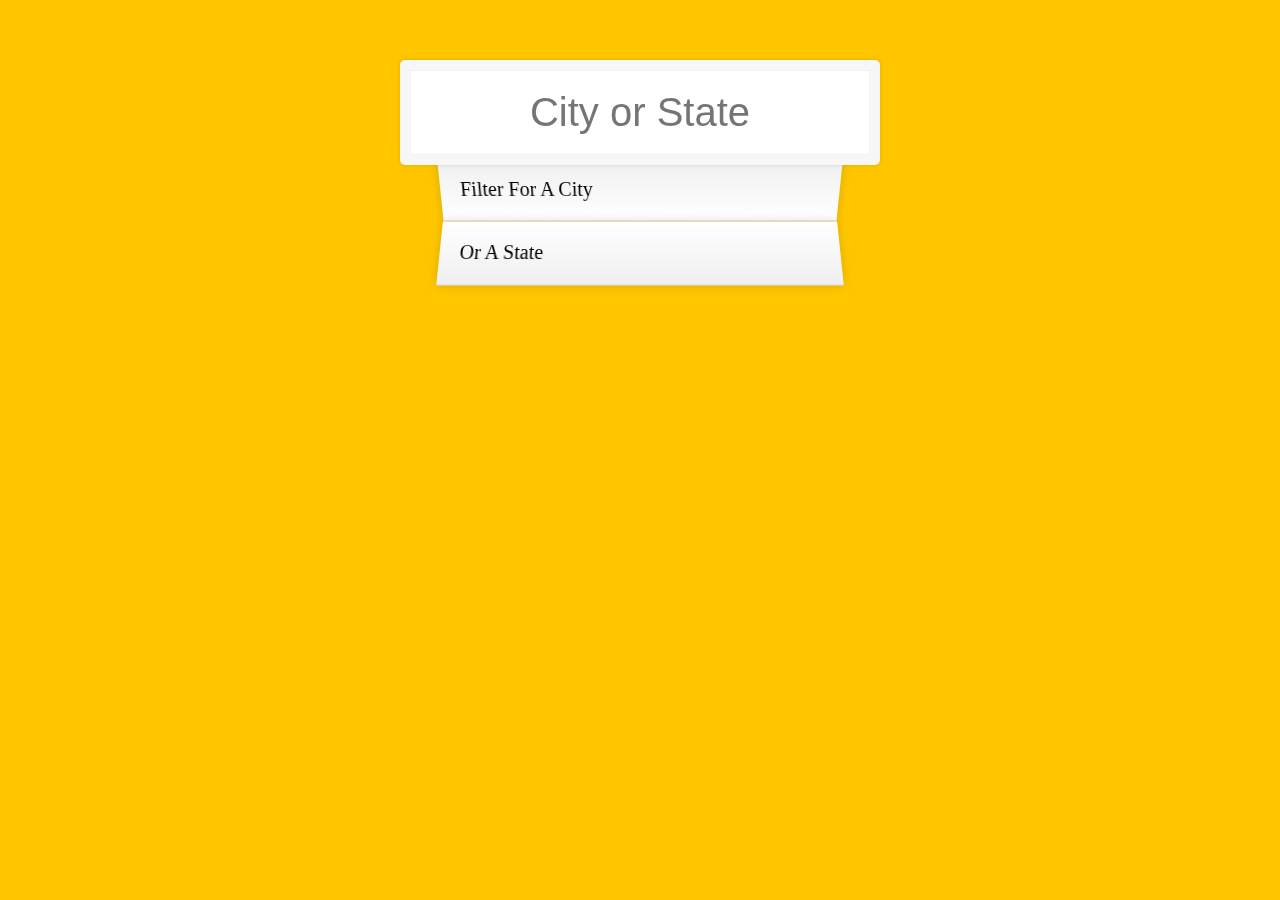
<file: AjaxTypeAhead/index.htm>
<!DOCTYPE html>
<html lang="en">
<head>
  <meta charset="UTF-8">
  <title>Type Ahead</title>
  <link rel="stylesheet" href="style.css">
</head> 
<body>
  <form class="search-form">
    <input type="text" class="search" placeholder="City or State">
    <ul class="suggestions">
      <li>Filter for a city</li>
      <li>or a state</li>
    </ul>
  </form>
  <script src="sandbox.js"></script>
</body>
</html>
</file>
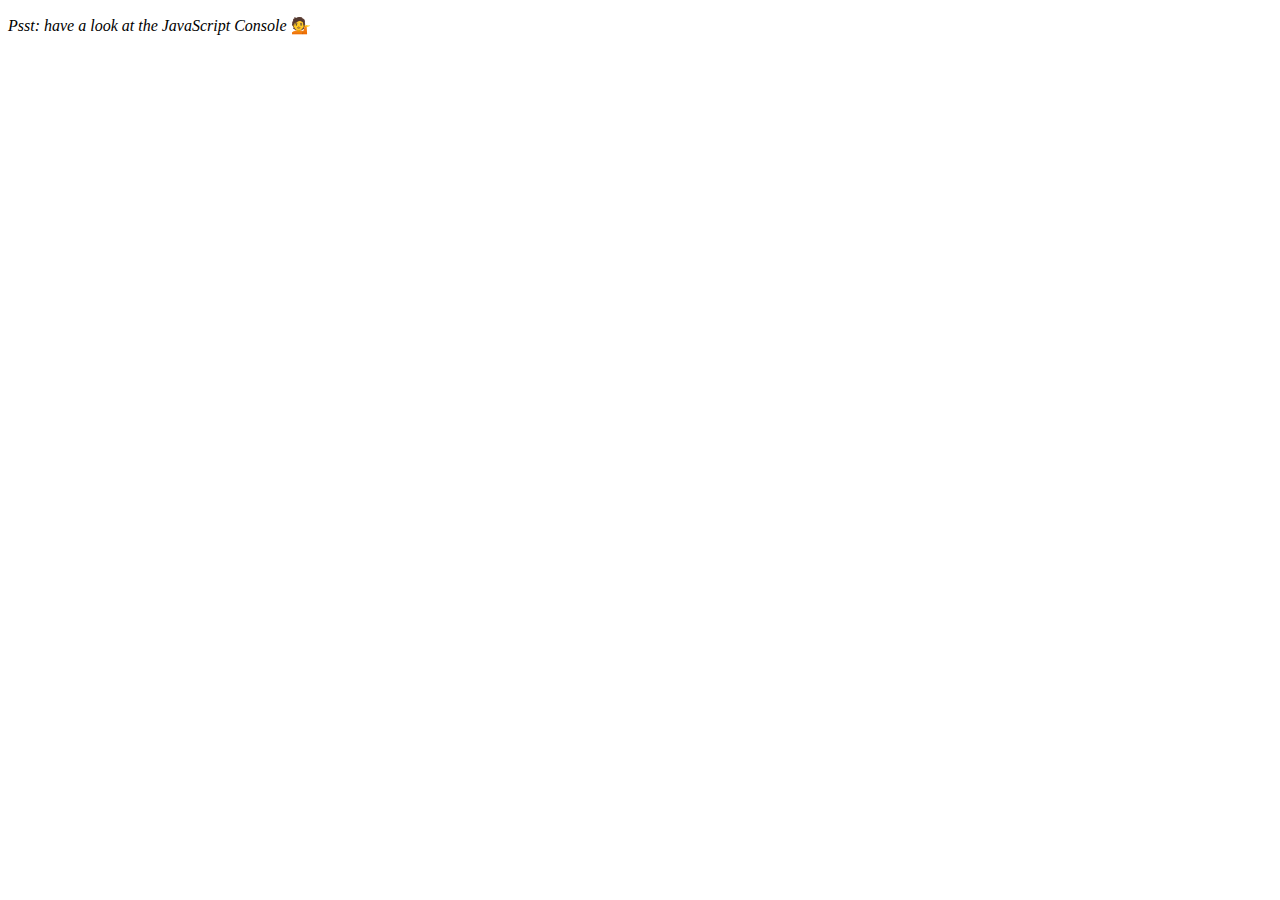
<file: ArrayCadioDay1/index.html>
<!DOCTYPE html>
<html lang="en">
<head>
  <meta charset="UTF-8">
  <title>Array Cardio 💪</title>
</head>
<body>
  <p><em>Psst: have a look at the JavaScript Console</em> 💁</p>
  <script src="sandbox.js"></script>
</body>
</html>
</file>
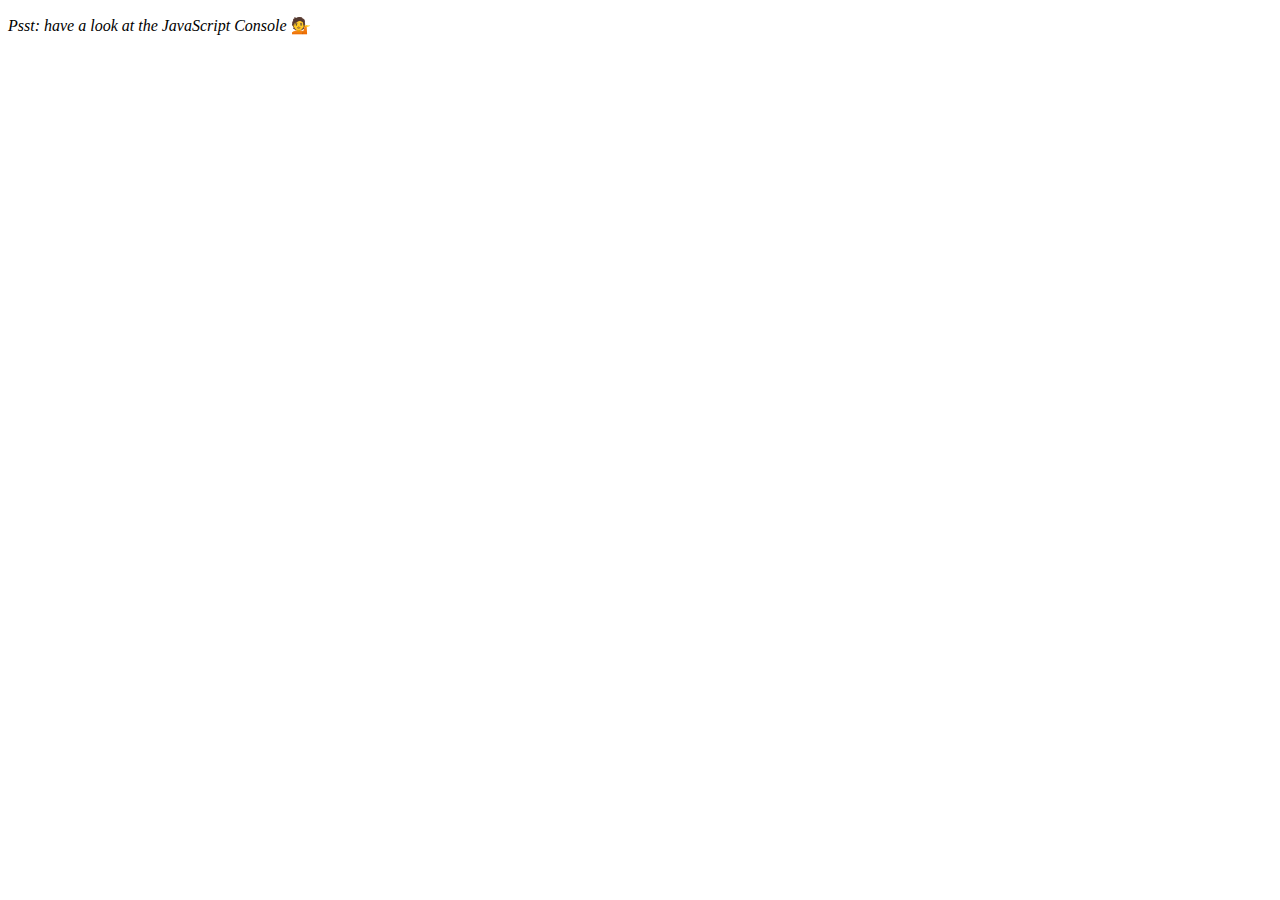
<file: ArrayCardioDay2/index.htm>
<!DOCTYPE html>
<html lang="en">
<head>
  <meta charset="UTF-8">
  <title>Array Cardio 💪💪</title>
</head>
<body>
  <p><em>Psst: have a look at the JavaScript Console</em> 💁</p>
 <script src="sandbox.js"></script>
</body>
</html>
</file>
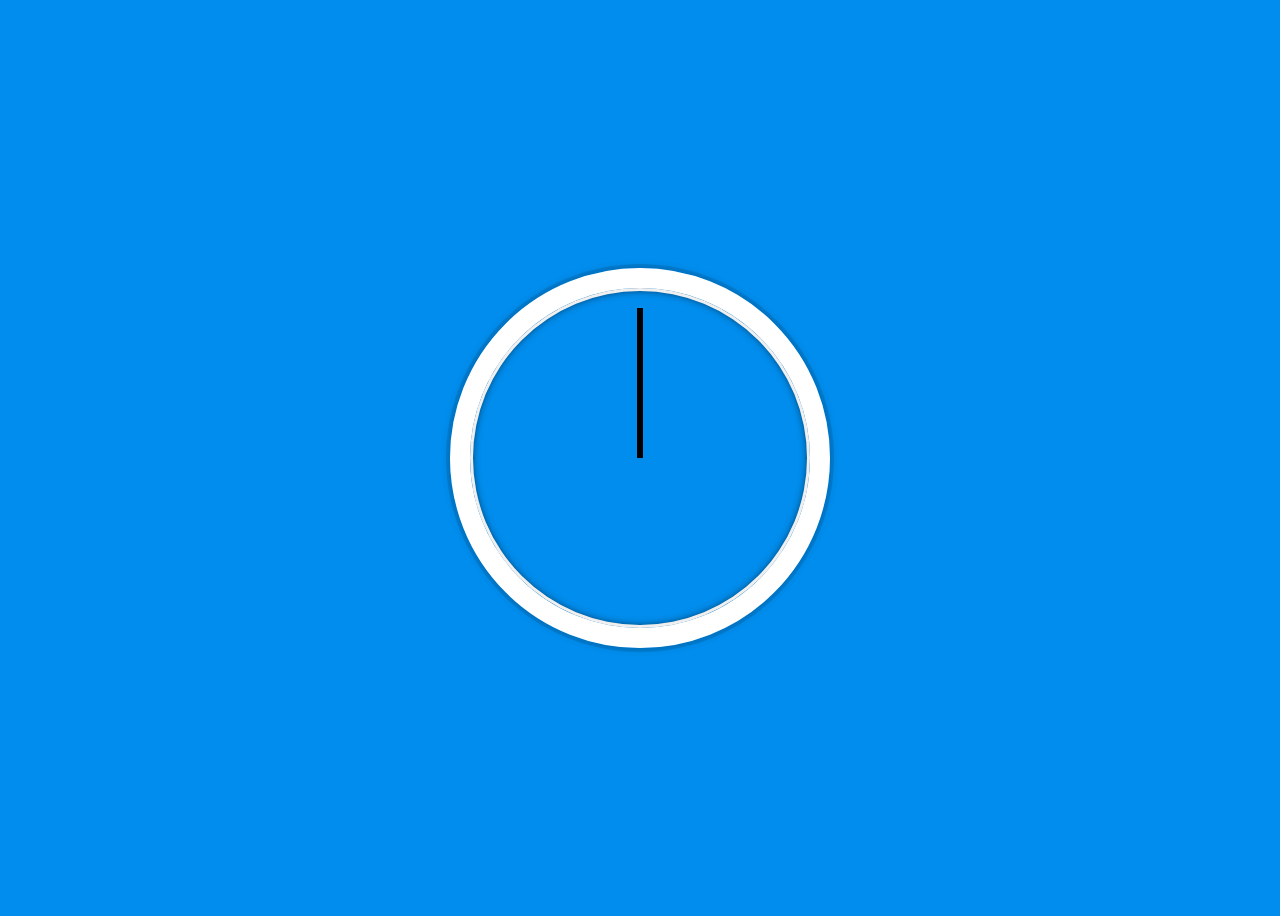
<file: CSS+Clock/index.htm>
<html lang="en">
<head>
    <meta charset="UTF-8">
    <meta name="viewport" content="width=device-width, initial-scale=1.0">
    <meta http-equiv="X-UA-Compatible" content="ie=edge">
    <link rel="stylesheet" href="assets/style.css">
    <title>Document</title>
</head>
<body>
    <div class="clock">
        <div class="clock-face">
            <div class="hand hour-hand"></div>
            <div class="hand min-hand"></div>
            <div class="hand sec-hand"></div>
        </div>
    </div>

    <script src="controllers/sandbox.js"></script>
</body>
</html>
</file>
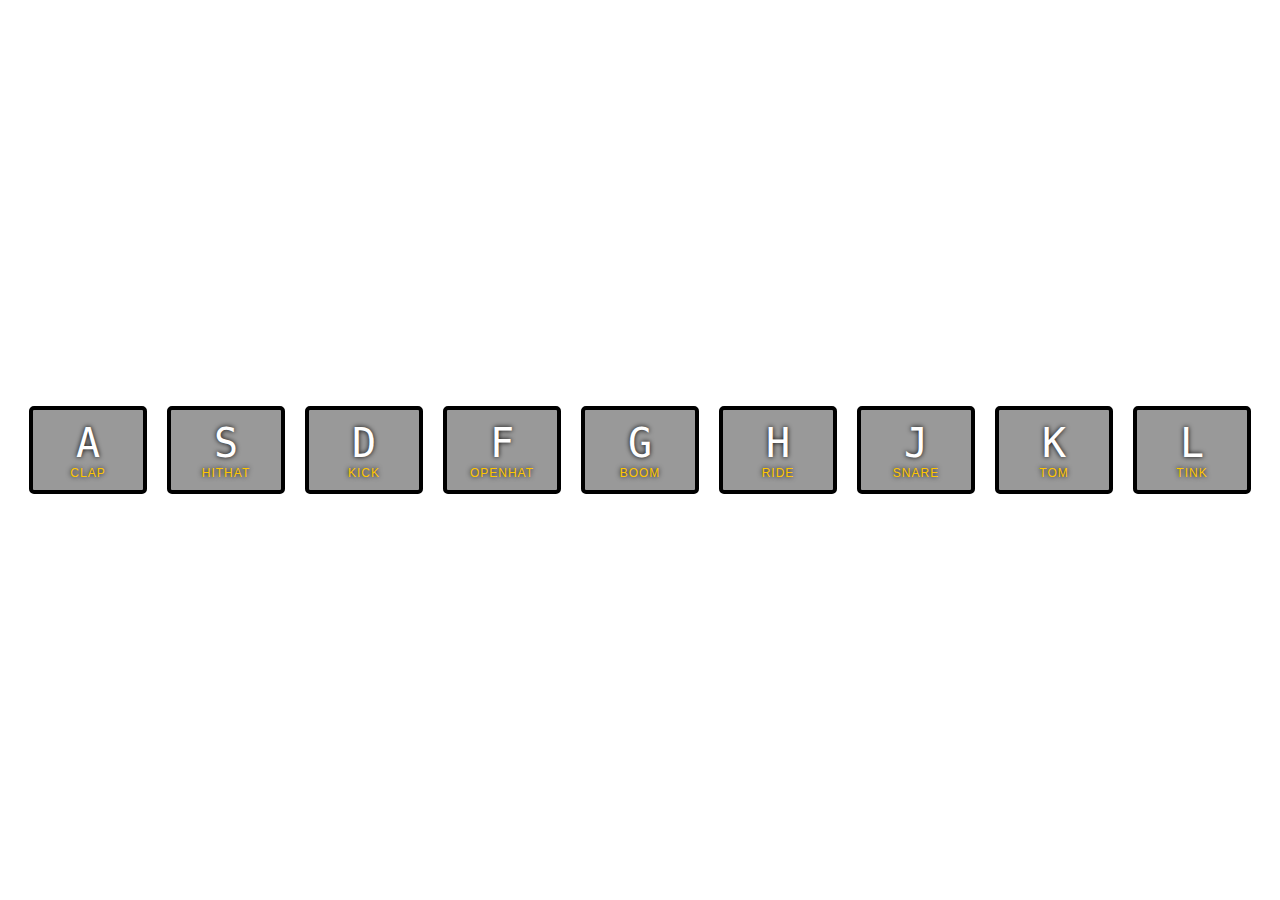
<file: DrumProject/index.htm>
<html lang="en">
<head>
    <meta charset="UTF-8">
    <meta name="viewport" content="width=device-width, initial-scale=1.0">
    <meta http-equiv="X-UA-Compatible" content="ie=edge">
    <link rel="stylesheet" href="assets/styles.css">
    <title>DrumKit Lesson</title>
</head>
<body>
    <div class="keys">
        <div data-key="65" class="key" >
            <kbd>A</kbd>
            <span class="sound">CLAP</span>
        </div>
    <div data-key="83" class="key" >
            <kbd>S</kbd>
            <span class="sound">HITHAT</span>
        </div>
    <div data-key="68" class="key" >
            <kbd>D</kbd>
            <span class="sound">KICK</span>
        </div>
    <div data-key="70" class="key" >
            <kbd>F</kbd>
            <span class="sound">OPENHAT</span>
        </div>
    <div data-key="71" class="key" >
            <kbd>G</kbd>
            <span class="sound">BOOM</span>
        </div>
    <div data-key="72" class="key" >
            <kbd>H</kbd>
            <span class="sound">RIDE</span>
        </div>
    <div data-key="74" class="key" >
            <kbd>J</kbd>
            <span class="sound">SNARE</span>
        </div>
    <div data-key="75" class="key" >
            <kbd>K</kbd>
            <span class="sound">TOM</span>
        </div>
    <div data-key="76" class="key" >
            <kbd>L</kbd>
            <span class="sound">TINK</span>
        </div>
    </div>
    <audio data-key="65" src="assets/sounds/clap.wav"></audio>
    <audio data-key="83" src="assets/sounds/hihat.wav"></audio>
    <audio data-key="68" src="assets/sounds/kick.wav"></audio>
    <audio data-key="70" src="assets/sounds/openhat.wav"></audio>
    <audio data-key="71" src="assets/sounds/boom.wav"></audio>
    <audio data-key="72" src="assets/sounds/ride.wav"></audio>
    <audio data-key="74" src="assets/sounds/snare.wav"></audio>
    <audio data-key="75" src="assets/sounds/tom.wav"></audio>
    <audio data-key="76" src="assets/sounds/tink.wav"></audio>

    <script src="controllers/app.js"></script>
</body>
</html>
</file>
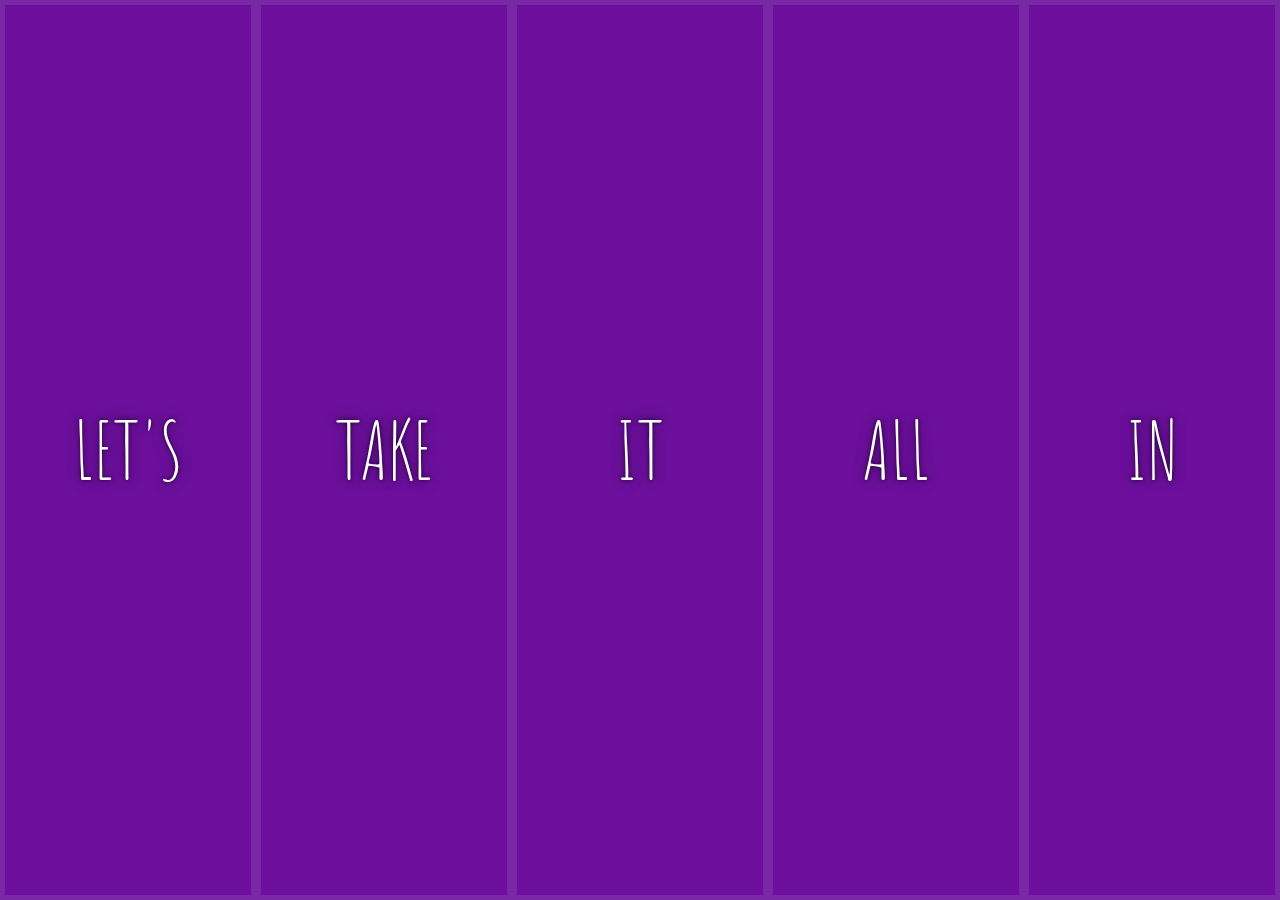
<file: FlexPanels/index.htm>
<!DOCTYPE html>
<html lang="en">
<head>
  <meta charset="UTF-8">
  <title>Flex Panels 💪</title>
  <link rel="stylesheet" href="style.css">
  <link href='https://fonts.googleapis.com/css?family=Amatic+SC' rel='stylesheet' type='text/css'>
</head>
<body>
  <div class="panels">
    <div class="panel panel1">
      <p>Hey</p>
      <p>Let's</p>
      <p>Dance</p>
    </div>
    <div class="panel panel2">
      <p>Give</p>
      <p>Take</p>
      <p>Receive</p>
    </div>
    <div class="panel panel3">
      <p>Experience</p>
      <p>It</p>
      <p>Today</p>
    </div>
    <div class="panel panel4">
      <p>Give</p>
      <p>All</p>
      <p>You can</p>
    </div>
    <div class="panel panel5">
      <p>Life</p>
      <p>In</p>
      <p>Motion</p>
    </div>
  </div>
<script src="sandbox.js"></script>
</body>
</html>
</file>
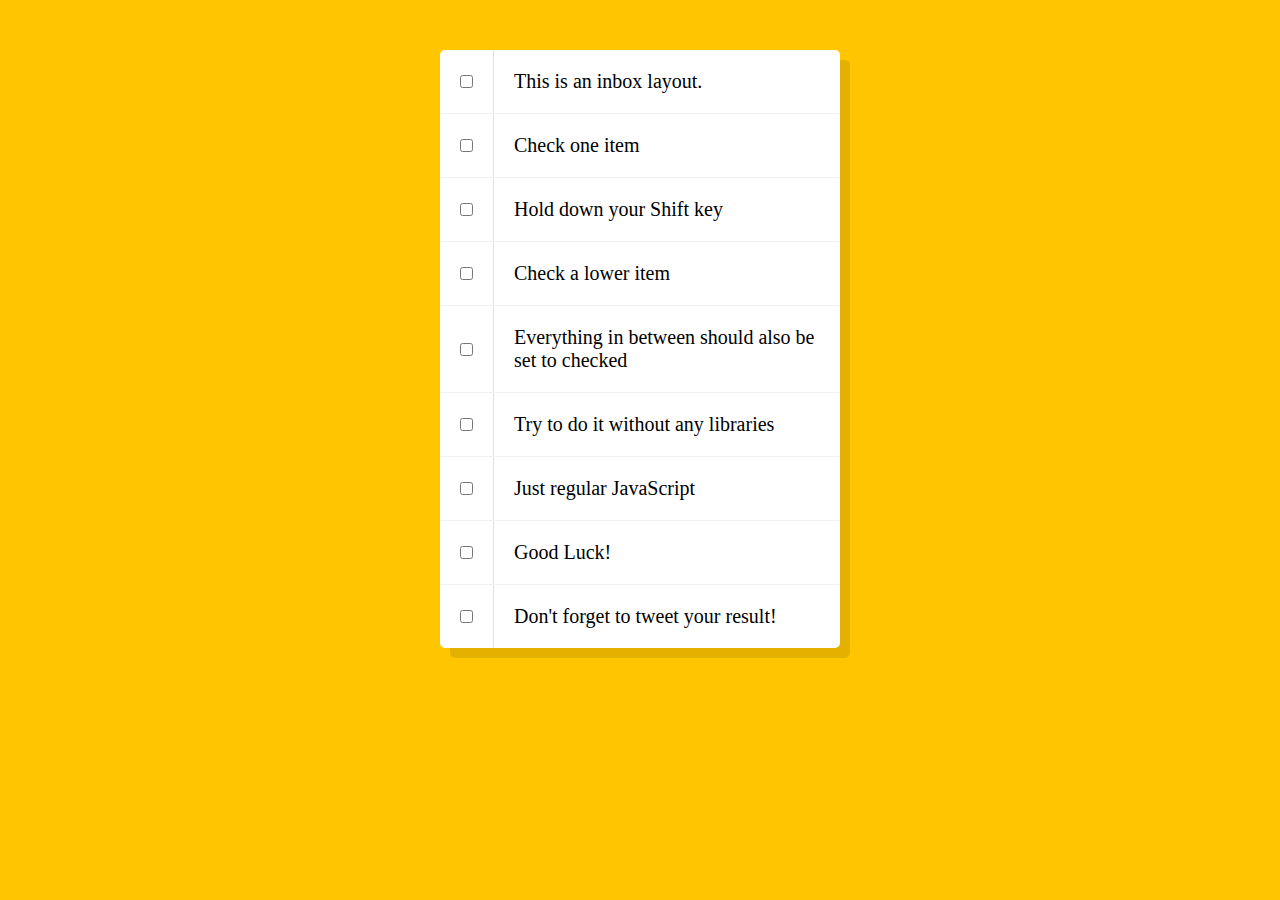
<file: HoldShiftMultipleCheckbox/index.htm>
<!DOCTYPE html>
<html lang="en">
<link rel="stylesheet" href="style.css">
<head>
  <meta charset="UTF-8">
  <title>Hold Shift to Check Multiple Checkboxes</title>
</head>
<body>
   <!--
   The following is a common layout you would see in an email client.

   When a user clicks a checkbox, holds Shift, and then clicks another checkbox a few rows down, all the checkboxes inbetween those two checkboxes should be checked.

  -->
  <div class="inbox">
    <div class="item">
      <input type="checkbox">
      <p>This is an inbox layout.</p>
    </div>
    <div class="item">
      <input type="checkbox">
      <p>Check one item</p>
    </div>
    <div class="item">
      <input type="checkbox">
      <p>Hold down your Shift key</p>
    </div>
    <div class="item">
      <input type="checkbox">
      <p>Check a lower item</p>
    </div>
    <div class="item">
      <input type="checkbox">
      <p>Everything in between should also be set to checked</p>
    </div>
    <div class="item">
      <input type="checkbox">
      <p>Try to do it without any libraries</p>
    </div>
    <div class="item">
      <input type="checkbox">
      <p>Just regular JavaScript</p>
    </div>
    <div class="item">
      <input type="checkbox">
      <p>Good Luck!</p>
    </div>
    <div class="item">
      <input type="checkbox">
      <p>Don't forget to tweet your result!</p>
    </div>
  </div>

<script src="sandbox.js"></script>
</body>
</html>
</file>
<file: AjaxTypeAhead/style.css>
html {
    box-sizing: border-box;
    background: #ffc600;
    font-family: 'helvetica neue';
    font-size: 20px;
    font-weight: 200;
  }
  
  *, *:before, *:after {
    box-sizing: inherit;
  }
  
  input {
    width: 100%;
    padding: 20px;
  }
  
  .search-form {
    max-width: 400px;
    margin: 50px auto;
  }
  
  input.search {
    margin: 0;
    text-align: center;
    outline: 0;
    border: 10px solid #F7F7F7;
    width: 120%;
    left: -10%;
    position: relative;
    top: 10px;
    z-index: 2;
    border-radius: 5px;
    font-size: 40px;
    box-shadow: 0 0 5px rgba(0, 0, 0, 0.12), inset 0 0 2px rgba(0, 0, 0, 0.19);
  }
  
  .suggestions {
    margin: 0;
    padding: 0;
    position: relative;
    /*perspective: 20px;*/
  }
  
  .suggestions li {
    background: white;
    list-style: none;
    border-bottom: 1px solid #D8D8D8;
    box-shadow: 0 0 10px rgba(0, 0, 0, 0.14);
    margin: 0;
    padding: 20px;
    transition: background 0.2s;
    display: flex;
    justify-content: space-between;
    text-transform: capitalize;
  }
  
  .suggestions li:nth-child(even) {
    transform: perspective(100px) rotateX(3deg) translateY(2px) scale(1.001);
    background: linear-gradient(to bottom,  #ffffff 0%,#EFEFEF 100%);
  }
  
  .suggestions li:nth-child(odd) {
    transform: perspective(100px) rotateX(-3deg) translateY(3px);
    background: linear-gradient(to top,  #ffffff 0%,#EFEFEF 100%);
  }
  
  span.population {
    font-size: 15px;
  }
  
  .hl {
    background: #ffc600;
  }
</file>
<file: CSS+Clock/assets/style.css>
html{
    background: #018DED url(http://unsplash.it/1500/1000?image=881&blur=5);
    background-size: cover;
    font-family: 'helvetica neue';
    text-align: center;
    font-size: 10px;
}
body {
    font-size: 2rem;
    display: flex;
    flex: 1;
    min-height: 100vh;
    align-items: center;
}
.clock{
    width: 30rem;
    height: 30rem;
    border: 20px solid white;
    border-radius: 50%;
    margin: 50px auto;
    position: relative;
    padding: 2rem;
    box-shadow: 
        0 0 0px 4px rgba(0,0,0,0.1),
        inset 0 0 0 3px #EFEFEF,
        inset 0 0 10px black,
        0 0 10px rgba(0,0,0,0.2);
}
.clock-face{
    position: relative;
    width: 100%;
    height: 100%;
    transform: translateY(-3px);
}
.hand{
    width: 50%;
    height: 6px;
    background: black;
    position: absolute;
    top: 50%;
    transform-origin: 100%;
    transform: rotate(90deg);
    transition: all 0.05s;
    transition-timing-function: cubic-bezier(0.1, 2.7, 0.58, 1);
}
</file>
<file: DrumProject/assets/styles.css>
html {
    font-size: 10px;
    background: url(http://i.imgur.com/b9r5sEL.jpg) bottom center;
    background-size: cover;
  }
  
  body,html {
    margin: 0;
    padding: 0;
    font-family: sans-serif;
  }
  
  .keys {
    display: flex;
    flex: 1;
    flex-wrap: wrap;
    min-height: 100vh;
    align-items: center;
    justify-content: center;
  }
  
  .key {
    border: .4rem solid black;
    border-radius: .5rem;
    margin: 1rem;
    font-size: 1.5rem;
    padding: 1rem .5rem;
    transition: all .07s;
    width: 10rem;
    text-align: center;
    color: white;
    background: rgba(0,0,0,0.4);
    text-shadow: 0 0 .5rem black;
  }
  
  .playing {
    transform: scale(1.1);
    border-color: #ffc600;
    box-shadow: 0 0 1rem #ffc600;
  }
  
  kbd {
    display: block;
    font-size: 4rem;
  }
  
  .sound {
    font-size: 1.2rem;
    text-transform: uppercase;
    letter-spacing: .1rem;
    color: #ffc600;
  }
</file>
<file: FlexPanels/style.css>
html {
  box-sizing: border-box;
  background: #ffc600;
  font-family: 'helvetica neue';
  font-size: 20px;
  font-weight: 200;
}

body {
  margin: 0;
}

*, *:before, *:after {
  box-sizing: inherit;
}

.panels {
  min-height: 100vh;
  overflow: hidden;
  display: flex;
}

.panel {
  background: #6B0F9C;
  box-shadow: inset 0 0 0 5px rgba(255,255,255,0.1);
  color: white;
  text-align: center;
  align-items: center;
  /* Safari transitionend event.propertyName === flex */
  /* Chrome + FF transitionend event.propertyName === flex-grow */
  transition:
    font-size 0.7s cubic-bezier(0.61,-0.19, 0.7,-0.11),
    flex 0.7s cubic-bezier(0.61,-0.19, 0.7,-0.11),
    background 0.2s;
  font-size: 20px;
  background-size: cover;
  background-position: center;
  justify-content: center;
  align-items: center;
  flex: 1;
  display: flex;
  flex-direction: column;
}

.panel1 { background-image:url(https://source.unsplash.com/gYl-UtwNg_I/1500x1500); }
.panel2 { background-image:url(https://source.unsplash.com/rFKUFzjPYiQ/1500x1500); }
.panel3 { background-image:url(https://images.unsplash.com/photo-1465188162913-8fb5709d6d57?ixlib=rb-0.3.5&q=80&fm=jpg&crop=faces&cs=tinysrgb&w=1500&h=1500&fit=crop&s=967e8a713a4e395260793fc8c802901d); }
.panel4 { background-image:url(https://source.unsplash.com/ITjiVXcwVng/1500x1500); }
.panel5 { background-image:url(https://source.unsplash.com/3MNzGlQM7qs/1500x1500); }

/* Flex Children */
.panel > * {
  margin: 0;
  width: 100%;
  transition: transform 0.5s;
  flex: 1 0 auto;
  display: flex;
  justify-content: center;
  align-items: center;
}

.panel > *:first-child {transform: translateY(-100%);}
.panel.open-active > *:first-child {transform: translateY(0);}
.panel >*:last-child {transform: translateY(100%);}
.panel.panel.open-active >*:last-child {transform: translateY(0);}

.panel p {
  text-transform: uppercase;
  font-family: 'Amatic SC', cursive;
  text-shadow: 0 0 4px rgba(0, 0, 0, 0.72), 0 0 14px rgba(0, 0, 0, 0.45);
  font-size: 2em;
}

.panel p:nth-child(2) {
  font-size: 4em;
}

.panel.open {
  flex: 5;
  font-size: 40px;
}
</file>
<file: HoldShiftMultipleCheckbox/style.css>
html {
    font-family: sans-serif;
    background: #ffc600;
  }

  .inbox {
    max-width: 400px;
    margin: 50px auto;
    background: white;
    border-radius: 5px;
    box-shadow: 10px 10px 0 rgba(0,0,0,0.1);
  }

  .item {
    display: flex;
    align-items: center;
    border-bottom: 1px solid #F1F1F1;
  }

  .item:last-child {
    border-bottom: 0;
  }

  input:checked + p {
    background: #F9F9F9;
    text-decoration: line-through;
  }

  input[type="checkbox"] {
    margin: 20px;
  }

  p {
    margin: 0;
    padding: 20px;
    transition: background 0.2s;
    flex: 1;
    font-family:'helvetica neue';
    font-size: 20px;
    font-weight: 200;
    border-left: 1px solid #D1E2FF;
  }
</file>
